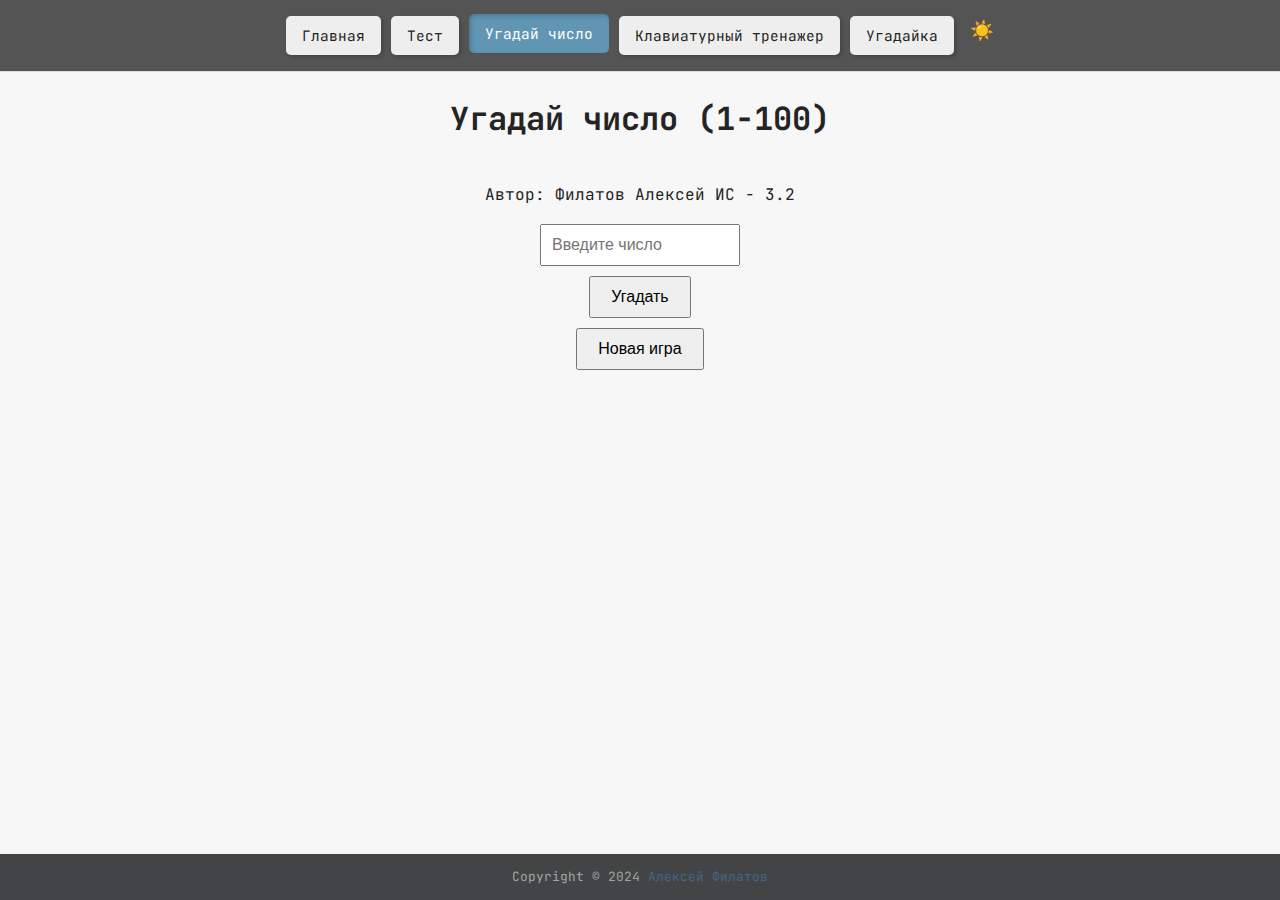
<file: guess_game/index.html>
<!DOCTYPE html>
<html lang="ru">
<head>
    <meta charset="UTF-8">
    <meta name="viewport" content="width=device-width, initial-scale=1.0">
    <title>Угадай число</title>
    <link rel="stylesheet" href="style.css">
    <link rel="stylesheet" href="../style.css">
</head>
<body>
    <header>
        <nav class="container">
            <div class="nav-content">
                <ul class="project-links">
                    <li><a href="../index.html" class="project-button">Главная</a></li>
                    <li><a href="../tests_site/main.html" class="project-button">Тест</a></li>
                    <li><a href="index.html" class="project-button">Угадай число</a></li>
                    <li><a href="../keyboard_game\index.html" class="project-button">Клавиатурный тренажер</a></li>
                    <li><a href="../puzzle/puzzle.html" class="project-button">Угадайка</a></li>
                </ul>
                <button id="theme-toggle">
                    <span class="sun-icon">☀️</span> <span class="moon-icon">🌙</span>
                </button>
            </div>
        </nav>
    </header>

    <h1>Угадай число (1-100)</h1>
    <p>Автор: Филатов Алексей ИС - 3.2</p>
    <div id="game-container">
        <input type="number" id="userInput" placeholder="Введите число" min="1" max="100">
        <button id="submitBtn">Угадать</button>
        <button id="newGameBtn">Новая игра</button>
        <div id="output"></div>
        <div id="attempts"></div>
        <div id="image-container"></div>
    </div>
    <script src="script.js"></script>

    
</body>
<footer>
    <div class="container">
        <p>Copyright © 2024 <a href="https://github.com/jumpky/TESTS">Алексей Филатов</a></p>
    </div>
</footer>
</html>
</file>
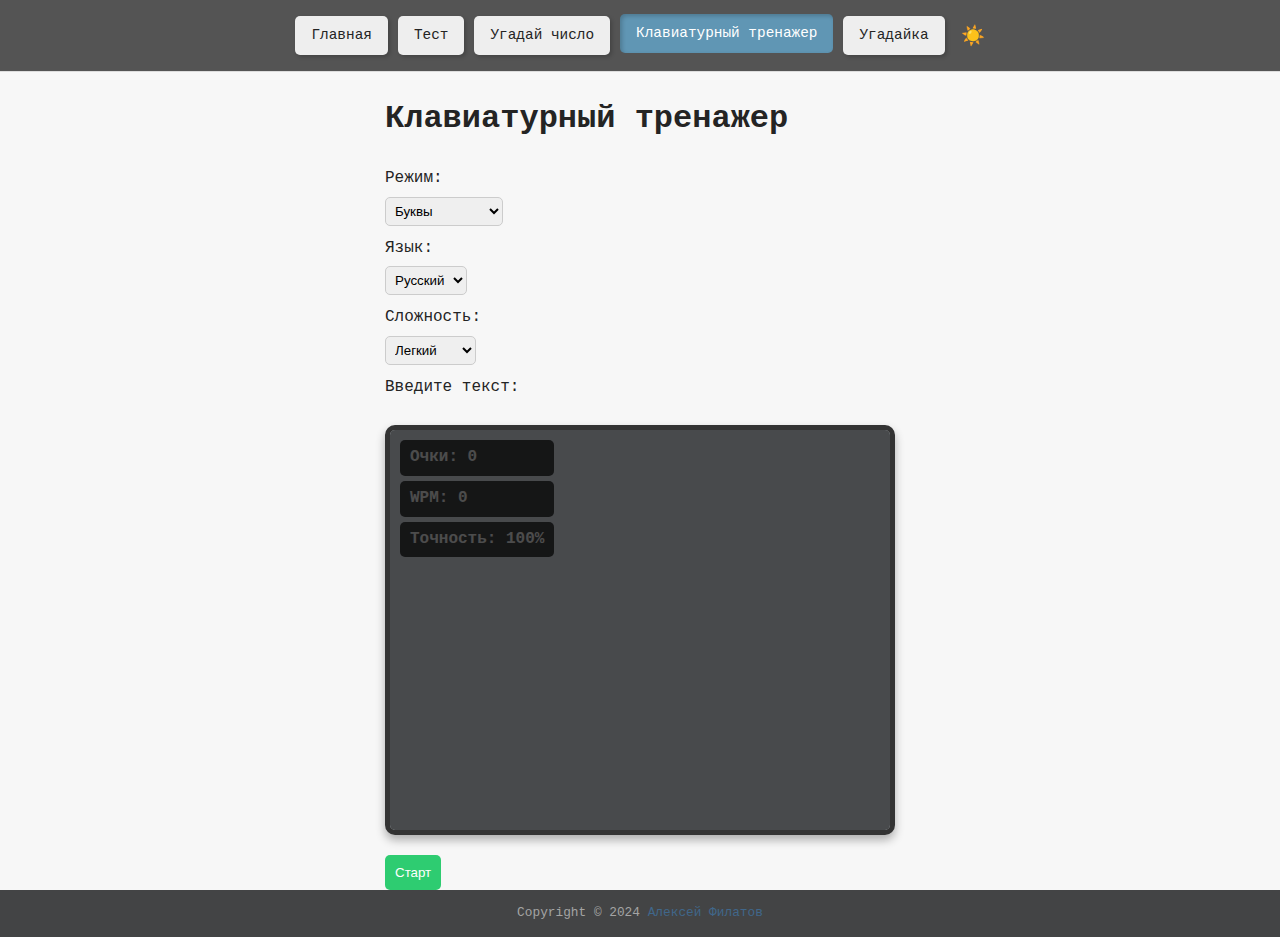
<file: keyboard_game/index.html>
<!DOCTYPE html>
<html lang="ru">
<head>
    <meta charset="UTF-8">
    <meta name="viewport" content="width=device-width, initial-scale=1.0">
    <title>Клавиатурный тренажер</title>
    <link rel="stylesheet" href="main/css/styles.css">
    <link rel="stylesheet" href="main/css/result.css">
</head>
<body>
    <header>
        <nav class="container">
            <div class="nav-content">
                <ul class="project-links">
                    <li><a href="../index.html" class="project-button">Главная</a></li>
                    <li><a href="../tests_site/main.html" class="project-button">Тест</a></li>
                    <li><a href="../guess_game/index.html" class="project-button">Угадай число</a></li>
                    <li><a href="index.html" class="project-button">Клавиатурный тренажер</a></li>
                    <li><a href="../puzzle/puzzle.html" class="project-button">Угадайка</a></li>
                </ul>
                <button id="theme-toggle">
                    <span class="sun-icon">☀️</span> <span class="moon-icon">🌙</span>
                </button>
            </div>
        </nav>
    </header>


    <main class="container">
        <h1>Клавиатурный тренажер</h1>

        <div class="settings">
            <label for="mode">Режим:</label>
            <select id="mode">
                <option value="letters">Буквы</option>
                <option value="words">Слова</option>
                <option value="sentences">Предложения</option>
                <option value="text">Текст</option>
            </select>

            <label for="language">Язык:</label>
            <select id="language">
                <option value="ru">Русский</option>
                <option value="en">English</option>
            </select>

            <label for="difficulty">Сложность:</label>
            <select id="difficulty">
                <option value="easy">Легкий</option>
                <option value="medium">Средний</option>
                <option value="hard">Сложный</option>
            </select>

            <label for="userInput">Введите текст:</label>
            <textarea id="userInput" style="display: none;"></textarea>
        </div>

        <div class="game-container">
            <div id="fallingItems"></div>
            <div id="overlay"><span id="countdown"></span></div>
            <div class="stats">
                <div>Очки: <span id="score">0</span></div>
                <div>WPM: <span id="wpm">0</span></div>
                <div>Точность: <span id="accuracy">100%</span></div>
            </div>
        </div>

        <button id="startButton">Старт</button>

        <div id="resultContainer" class="modal">
            <div class="modal-content">
                <span class="close-modal">×</span>
                <h2>Результаты</h2>
                <p id="resultMessage"></p>
                <p>Очки: <span id="finalScore"></span></p>
                <p>WPM: <span id="finalWpm"></span></p>
                <p>Точность: <span id="finalAccuracy"></span></p>
                <button id="closeButton">Новая игра</button>
            </div>
        </div>
    </main>

    <footer>
        <div class="container">
            <p>Copyright © 2024 <a href="https://github.com/jumpky/TESTS">Алексей Филатов</a></p>
        </div>
    </footer>

    <script src="script.js"></script>
</body>
</html>
</file>
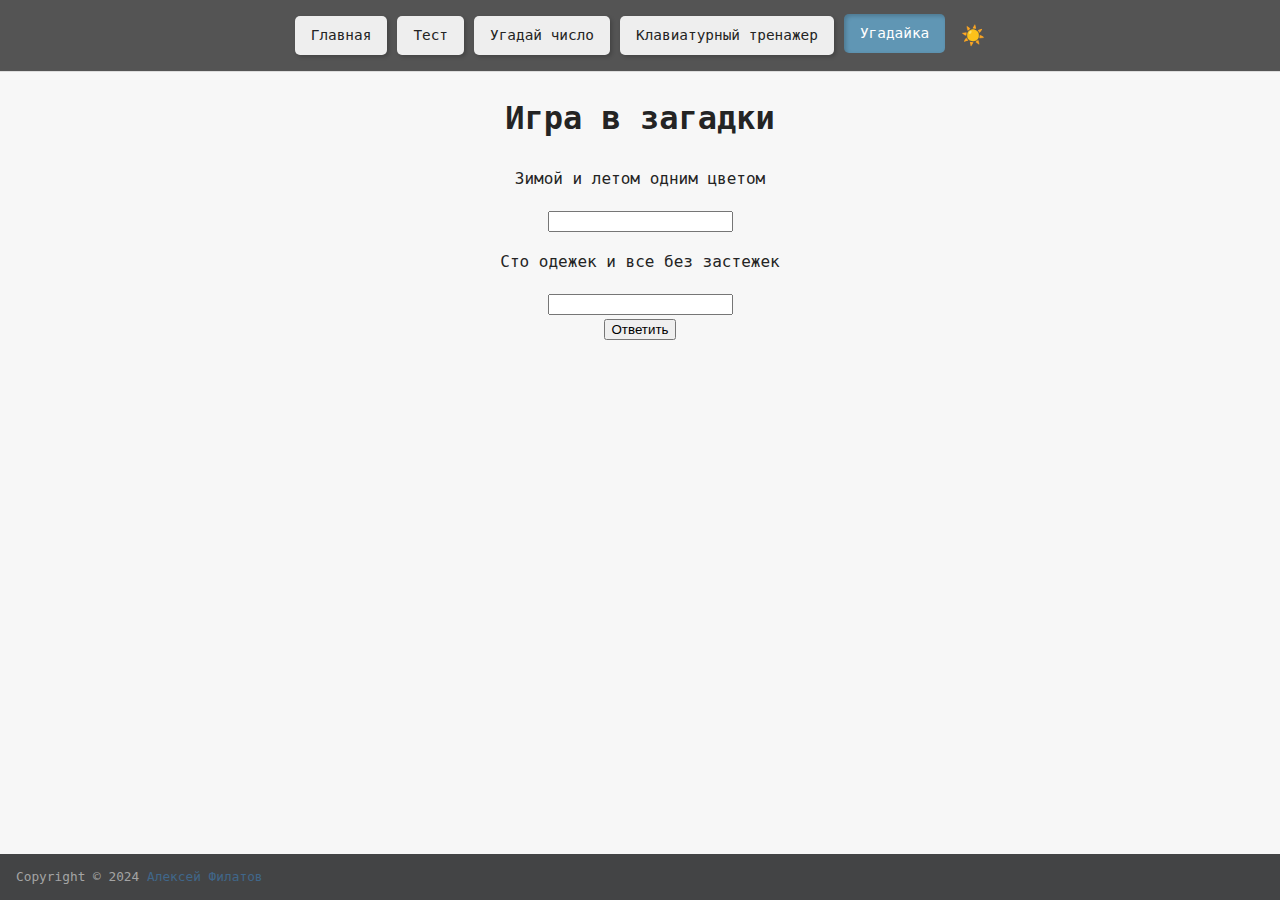
<file: puzzle/puzzle.html>
<!DOCTYPE html>
<html>
<head>
    <meta charset="utf-8">
    <title>Личный сайт студента МГИМО</title>
    <link rel="stylesheet" href="style.css">
</head>
<body>
    <header>
        <nav class="container">
            <div class="nav-content">
                <ul class="project-links">
                    <li><a href="../index.html" class="project-button">Главная</a></li>
                    <li><a href="../tests_site/main.html" class="project-button">Тест</a></li>
                    <li><a href="../guess_game/index.html" class="project-button">Угадай число</a></li>
                    <li><a href="../keyboard_game\index.html" class="project-button">Клавиатурный тренажер</a></li>
                    <li><a href="puzzle.html" class="project-button">Угадайка</a></li>
                </ul>
                <button id="theme-toggle">
                    <span class="sun-icon">☀️</span> <span class="moon-icon">🌙</span>
                </button>
            </div>
        </nav>
    </header>

<div id="content">
    <div id="center">
        <h1>Игра в загадки</h1>
        <div id="box">
            <form action="" method="GET">
                <p>Зимой и летом одним цветом</p>
                <input type="text" name="question1" id="firstQuestion">
                <p>Сто одежек и все без застежек</p>
                <input type="text" name="question2" id="secondQuestion"><br>
                <input type="submit" value="Ответить">
            </form>    
        </div>
    </div>
</div>
<script src="puzzle.php"></script>
<script src="script.js"></script>
</body>
<footer>
    <div class="container">
        <p>Copyright © 2024 <a href="https://github.com/jumpky/TESTS">Алексей Филатов</a></p>
    </div>
</footer>
</html>
</file>
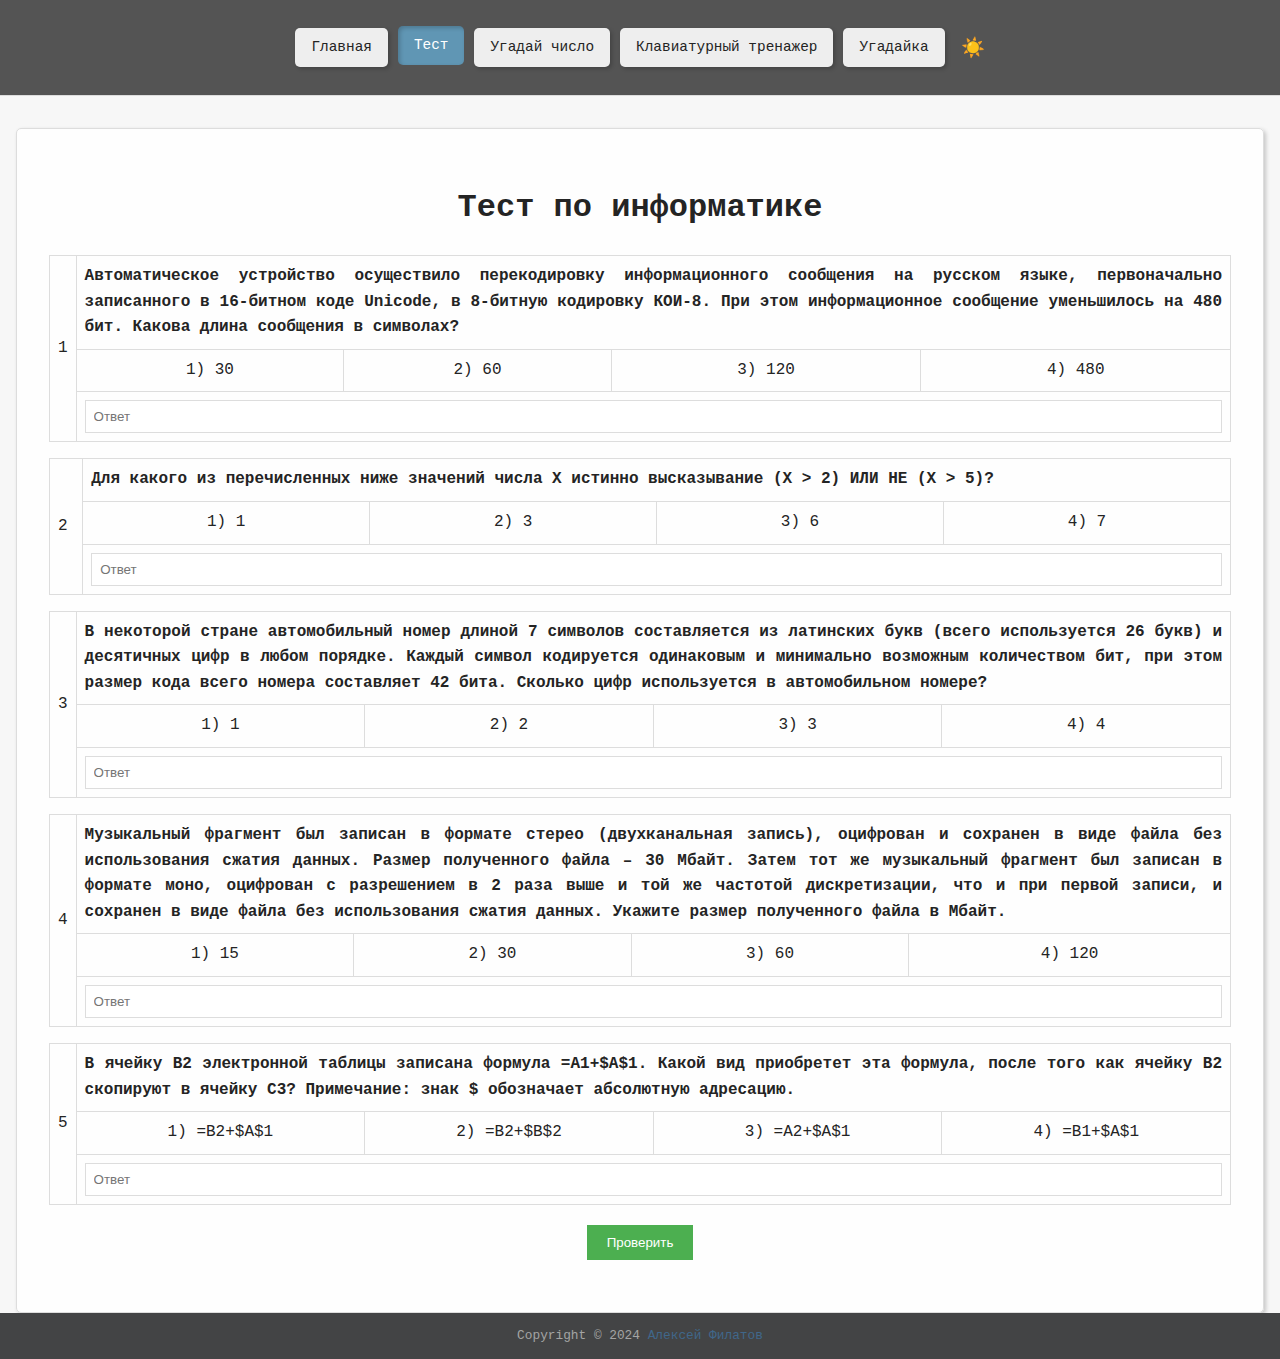
<file: tests_site/main.html>
<!DOCTYPE html>
<html lang="en">
<head>
    <meta charset="UTF-8">
    <meta name="viewport" content="width=device-width, initial-scale=1.0">
    <title>Тест по информатике Филатов Алексей</title>
    <link rel="stylesheet" href="style.css">
    <link rel="stylesheet" href="../style.css">
</head>
<body>
    <header>
        <nav class="container">
            <div class="nav-content">
                <ul class="project-links">
                    <li><a href="../index.html" class="project-button">Главная</a></li>
                    <li><a href="main.html" class="project-button">Тест</a></li>
                    <li><a href="../guess_game/index.html" class="project-button">Угадай число</a></li>
                    <li><a href="../keyboard_game/start.html" class="project-button">Клавиатурный тренажер</a></li>
                    <li><a href="../puzzle/puzzle.html" class="project-button">Угадайка</a></li>
                </ul>
                <button id="theme-toggle">
                    <span class="sun-icon">☀️</span> <span class="moon-icon">🌙</span>
                </button>
            </div>
        </nav>
    </header>

    <main class="container">
        <section class="test-section">
          <h1>Тест по информатике</h1>
          <div id="result" style="display: none;">
              Правильных ответов: <span id="score">0</span> из 5
          </div>
  
    <table border="1" id="q1">
        <tr>
            <td rowspan="3">1</td>
            <td colspan="4" class="task">
                Автоматическое устройство осуществило перекодировку информационного сообщения на русском языке,
                первоначально записанного в 16-битном коде Unicode, в 8-битную кодировку КОИ-8. При этом информационное
                сообщение уменьшилось на 480 бит. Какова длина сообщения в символах?
            </td>
        </tr>
        <tr>
            <td class="variant">1) 30</td>
            <td class="variant">2) 60</td>
            <td class="variant">3) 120</td>
            <td class="variant">4) 480</td>
        </tr>
        <tr>
            <td colspan="5">
                <input id="a1" type="text" class="answer" placeholder="Ответ" />
            </td>
        </tr>
    </table>

    <table border="1" id="q2">
        <tr>
            <td rowspan="3">2</td>
            <td colspan="4" class="task">
                Для какого из перечисленных ниже значений числа X истинно высказывание (X > 2) ИЛИ НЕ (X > 5)?
            </td>
        </tr>
        <tr>
            <td class="variant">1) 1</td>
            <td class="variant">2) 3</td>
            <td class="variant">3) 6</td>
            <td class="variant">4) 7</td>
        </tr>
        <tr>
            <td colspan="5">
                <input id="a2" type="text" class="answer" placeholder="Ответ" />
            </td>
        </tr>
    </table>

    <table border="1" id="q3">
        <tr>
            <td rowspan="3">3</td>
            <td colspan="4" class="task">
                В некоторой стране автомобильный номер длиной 7 символов составляется из латинских букв (всего используется 26 букв)
                и десятичных цифр в любом порядке. Каждый символ кодируется одинаковым и минимально возможным количеством бит,
                при этом размер кода всего номера составляет 42 бита. Сколько цифр используется в автомобильном номере?
            </td>
        </tr>
        <tr>
            <td class="variant">1) 1</td>
            <td class="variant">2) 2</td>
            <td class="variant">3) 3</td>
            <td class="variant">4) 4</td>
        </tr>
        <tr>
            <td colspan="5">
                <input id="a3" type="text" class="answer" placeholder="Ответ" />
            </td>
        </tr>
    </table>

    <table border="1" id="q4">
        <tr>
            <td rowspan="3">4</td>
            <td colspan="4" class="task">
                Музыкальный фрагмент был записан в формате стерео (двухканальная запись), оцифрован и сохранен в виде файла без
                использования сжатия данных. Размер полученного файла – 30 Мбайт. Затем тот же музыкальный фрагмент был записан
                в формате моно, оцифрован с разрешением в 2 раза выше и той же частотой дискретизации, что и при первой записи, и
                сохранен в виде файла без использования сжатия данных. Укажите размер полученного файла в Мбайт.
            </td>
        </tr>
        <tr>
            <td class="variant">1) 15</td>
            <td class="variant">2) 30</td>
            <td class="variant">3) 60</td>
            <td class="variant">4) 120</td>
        </tr>
        <tr>
            <td colspan="5">
                <input id="a4" type="text" class="answer" placeholder="Ответ" />
            </td>
        </tr>
    </table>

    <table border="1" id="q5">
        <tr>
            <td rowspan="3">5</td>
            <td colspan="4" class="task">
                В ячейку B2 электронной таблицы записана формула =A1+$A$1. Какой вид приобретет эта формула, после того как ячейку B2
                скопируют в ячейку C3? Примечание: знак $ обозначает абсолютную адресацию.
            </td>
        </tr>
        <tr>
            <td class="variant">1) =B2+$A$1</td>
            <td class="variant">2) =B2+$B$2</td>
            <td class="variant">3) =A2+$A$1</td>
            <td class="variant">4) =B1+$A$1</td>
        </tr>
        <tr>
            <td colspan="5">
                <input id="a5" type="text" class="answer" placeholder="Ответ" />
            </td>
        </tr>
    </table>
</table>
<button onclick="Check()">Проверить</button>
</section>
</main>
<footer>
    <div class="container">
        <p>Copyright © 2024 <a href="https://github.com/jumpky/TESTS">Алексей Филатов</a></p>
    </div>
</footer>
<script src="script.js"></script>
</body>
</html>
</file>
<file: guess_game/style.css>
@import url('https://fonts.googleapis.com/css2?family=JetBrains+Mono:ital,wght@0,400;1,400&display=swap');


body {
    background-color: #f7f7f7;
    text-align: center;
    font-family: "JetBrains Mono", monospace;
    font-optical-sizing: auto;
    font-weight: 400;
    font-style: normal;
}

#header {
    min-width: 1300px;
    border-bottom: 1px solid #b5b7ba;
    background-color: #dfdfdf;
    margin: 0 auto;
    height: 50px;
    text-align: center;
    padding-top: 18px;
}

#game-container {
    display: flex;
    flex-direction: column;
    align-items: center;
}

input {
    padding: 10px;
    font-size: 16px;
    margin-bottom: 10px;
    box-sizing: border-box;
    width: 200px; 
}

button {
    padding: 10px 20px;
    font-size: 16px;
    margin-bottom: 10px;
    cursor: pointer;
}

#output {
    margin-top: 20px;
    font-size: 18px;
}

#attempts {
    margin-top: 10px;
    font-size: 16px;
}

#image-container {
    margin-top: 20px;
    display: flex;       
    flex-wrap: wrap;       
    justify-content: center;
}

#image-container img {
    width: 100px;
    height: 100px;
    margin: 5px; 
}
</file>
<file: style.css>
:root {
    --bg-color: #f7f7f7;
    --text-color: #242424;
    --accent-color: #40678a;
    --link-hover-color: #6096B4;
    --button-bg: #eee;
    --button-text: var(--text-color);
    --button-hover-bg: #ddd;
    --button-active-bg: #6096B4; 
    --button-active-text: #fff;
    --box-shadow-color: rgba(0, 0, 0, 0.2);
    --box-bg-color: rgba(255, 255, 255, 0.8);
    --border-color: #ddd;
}

body.dark {
    --bg-color: #1e1e1e;
    --text-color: #e0e0e0;
    --accent-color: #8cbbd3;
    --link-hover-color: #a3d0e8;
    --button-bg: #555;
    --button-text: #eee;
    --button-hover-bg: #333;
    --button-active-bg: #8294C4;
    --button-active-text: #fff;
    --box-shadow-color: rgba(255, 255, 255, 0.2);
    --box-bg-color: rgba(20, 20, 20, 0.8);
    --border-color: #555;
}

body {
    font-family: 'JetBrains Mono', monospace;
    background-color: var(--bg-color);
    color: var(--text-color);
    margin: 0;
    line-height: 1.6;
    display: flex;           
    flex-direction: column; 
    min-height: 100vh; 
}

.container {
    max-width: 1500px;
    margin: 0 auto;
    padding: 0 1rem;
}

header {
    background-color: #545454;
    padding: 1rem 0; 
    border-bottom: 1px solid var(--border-color);
}

nav {
    display: flex;
    justify-content: space-between;
    align-items: center;
}

.nav-content {
    display: flex;
    align-items: center;
    gap: 1rem;
    flex-grow: 1;
    justify-content: center;
}


.project-links {
    list-style: none;
    margin: 0;
    padding: 0;
    display: flex;
    gap: 10px;
}

.project-button {
    display: inline-block;
    padding: 0.5rem 1rem;
    font-size: 0.9rem;
    color: var(--button-text);
    text-decoration: none;
    border-radius: 5px;
    border: none;
    transition: background-color 0.3s ease, color 0.3s ease, transform 0.2s ease;
    background-color: var(--button-bg);
    box-shadow: 2px 2px 4px var(--box-shadow-color); /* Уменьшена тень */
}


.project-button:hover {
    background-color: var(--button-hover-bg);
    transform: translateY(-2px);
    text-decoration: none;
}

.project-button.active {
    background-color: var(--button-active-bg);
    color: var(--button-active-text);
    box-shadow: inset 2px 2px 4px var(--box-shadow-color); /* Уменьшена внутренняя тень */
    transform: translateY(-2px);
}


.switch {
    position: relative;
    display: inline-block;
    width: 40px;
    height: 20px;
}

#theme-toggle {
    background: none;
    border: none;
    cursor: pointer;
    padding: 0;
    font-size: 1.2rem;
}

.sun-icon,
.moon-icon {
    display: inline-block; /*  Отображаем обе иконки */
}

body:not(.dark) .moon-icon, /*  Скрываем луну в светлой теме */
body.dark .sun-icon      /*  Скрываем солнце в темной теме */ {
    display: none;
}

main {
    flex: 1;  /*  main займет все доступное пространство */
    padding: 2rem 0;
}
.hero {
    text-align: center;
    margin-bottom: 2rem;
}



.about {
    display: flex;
    gap: 2rem;
    align-items: stretch;
}

.about-img {
    width: 400px; /* Фиксированный размер */
    max-width: 50%;
    height: auto;
  }

.about-img img {
    display: block;
    width: 100%;
    max-height: 600px; /* Ограничиваем максимальную высоту */
    object-fit: cover;
    border: 2px solid #bb86fc;
    border-radius: 5px;
  }




.about-text {
    border: 1px solid var(--border-color);
    padding: 1rem;
    border-radius: 5px;
    background-color: var(--box-bg-color);
    box-shadow: 2px 2px 4px var(--box-shadow-color);
    color: var(--text-color);
    flex: 1; /* Занимаем оставшееся пространство */
    display: flex; /*  Flexbox для выравнивания текста */
    flex-direction: column; /*  Расположение текста по вертикали */
}


.project-list ul {
  list-style-type: disc;  /*  Маркированный список */
  padding-left: 20px;    /*  Отступ слева для маркеров */
}

.project-list a {
   color: var(--accent-color);
}

.project-list a:hover {
    color: var(--link-hover-color);
}



@media (max-width: 768px) {
    .about {
        flex-direction: column; /*  Вертикальное расположение на мобильных */
        align-items: center;
    }
    .about-img {
        margin-bottom: 1rem;
        flex: 0 0 auto; /* Ширина определяется содержимым*/

    }
}

a {
    color: var(--accent-color);
    text-decoration: none; /* Убираем подчеркивание */
    transition: color 0.3s ease; /*  Плавное изменение цвета */
}

footer {
    background-color: #434445;
    color: #a4a4a4;
    text-align: center;
    padding:  0;
    font-size: 0.8rem;
    margin-top: auto; /*  Ключевой момент: отступ сверху - auto */
}
</file>
<file: keyboard_game/main/css/styles.css>
:root {
    --bg-color: #f7f7f7;
    --text-color: #242424;
    --accent-color: #40678a;
    --link-hover-color: #6096B4;
    --button-bg: #eee;
    --button-text: var(--text-color);
    --button-hover-bg: #ddd;
    --button-active-bg: #6096B4; 
    --button-active-text: #fff;
    --box-shadow-color: rgba(0, 0, 0, 0.2);
    --box-bg-color: rgba(255, 255, 255, 0.8);
    --border-color: #ddd;
}

body.dark {
    --bg-color: #1e1e1e;
    --text-color: #e0e0e0;
    --accent-color: #8cbbd3;
    --link-hover-color: #a3d0e8;
    --button-bg: #555;
    --button-text: #eee;
    --button-hover-bg: #333;
    --button-active-bg: #8294C4;
    --button-active-text: #fff;
    --box-shadow-color: rgba(255, 255, 255, 0.2);
    --box-bg-color: rgba(20, 20, 20, 0.8);
    --border-color: #555;
}

body {
    font-family: 'JetBrains Mono', monospace;
    background-color: var(--bg-color);
    color: var(--text-color);
    margin: 0;
    line-height: 1.6;
    display: flex;           
    flex-direction: column; 
    min-height: 100vh; 
}

.container {
    max-width: 1500px;
    margin: 0 auto;
    padding: 0 1rem;
}

header {
    background-color: #545454;
    padding: 1rem 0; 
    border-bottom: 1px solid var(--border-color);
}

nav {
    display: flex;
    justify-content: space-between;
    align-items: center;
}

.nav-content {
    display: flex;
    align-items: center;
    gap: 1rem;
    flex-grow: 1;
    justify-content: center;
}


.project-links {
    list-style: none;
    margin: 0;
    padding: 0;
    display: flex;
    gap: 10px;
}

.project-button {
    display: inline-block;
    padding: 0.5rem 1rem;
    font-size: 0.9rem;
    color: var(--button-text);
    text-decoration: none;
    border-radius: 5px;
    border: none;
    transition: background-color 0.3s ease, color 0.3s ease, transform 0.2s ease;
    background-color: var(--button-bg);
    box-shadow: 2px 2px 4px var(--box-shadow-color); /* Уменьшена тень */
}


.project-button:hover {
    background-color: var(--button-hover-bg);
    transform: translateY(-2px);
    text-decoration: none;
}

.project-button.active {
    background-color: var(--button-active-bg);
    color: var(--button-active-text);
    box-shadow: inset 2px 2px 4px var(--box-shadow-color); /* Уменьшена внутренняя тень */
    transform: translateY(-2px);
}


.switch {
    position: relative;
    display: inline-block;
    width: 40px;
    height: 20px;
}

#theme-toggle {
    background: none;
    border: none;
    cursor: pointer;
    padding: 0;
    font-size: 1.2rem;
}

.sun-icon,
.moon-icon {
    display: inline-block; /*  Отображаем обе иконки */
}

body:not(.dark) .moon-icon, /*  Скрываем луну в светлой теме */
body.dark .sun-icon      /*  Скрываем солнце в темной теме */ {
    display: none;
}

main {
    flex: 1;  /*  main займет все доступное пространство */
    padding: 2rem 0;
}
.hero {
    text-align: center;
    margin-bottom: 2rem;
}



.about {
    display: flex;
    gap: 2rem;
    align-items: stretch;
}

.about-img {
    width: 400px; /* Фиксированный размер */
    max-width: 50%;
    height: auto;
  }

.about-img img {
    display: block;
    width: 100%;
    max-height: 600px; /* Ограничиваем максимальную высоту */
    object-fit: cover;
    border: 2px solid #bb86fc;
    border-radius: 5px;
  }




.about-text {
    border: 1px solid var(--border-color);
    padding: 1rem;
    border-radius: 5px;
    background-color: var(--box-bg-color);
    box-shadow: 2px 2px 4px var(--box-shadow-color);
    color: var(--text-color);
    flex: 1; /* Занимаем оставшееся пространство */
    display: flex; /*  Flexbox для выравнивания текста */
    flex-direction: column; /*  Расположение текста по вертикали */
}


.project-list ul {
  list-style-type: disc;  /*  Маркированный список */
  padding-left: 20px;    /*  Отступ слева для маркеров */
}

.project-list a {
   color: var(--accent-color);
}

.project-list a:hover {
    color: var(--link-hover-color);
}



a {
    color: var(--accent-color);
    text-decoration: none; 
    transition: color 0.3s ease; 
}

a:hover {
    color: var(--link-hover-color);
}


footer {
    background-color: #434445;
    color: #a4a4a4;
    text-align: center;
    padding:  0;
    font-size: 0.8rem;
    margin-top: auto; 
}

.settings {
    display: flex;
    flex-direction: column;
    align-items: flex-start;
    margin-bottom: 20px;
}

.settings label {
    margin-bottom: 5px;
}

.settings select,
.settings textarea {
    margin-bottom: 10px;
    padding: 5px;
    border: 1px solid #ccc;
    border-radius: 5px;
}

.game-container {
    position: relative;
    width: 500px;
    height: 400px;
    border: 5px solid #333;
    overflow: hidden;
    margin-bottom: 20px;
    background-color: #f0f8ff;
    border-radius: 10px;
    box-shadow: 0 5px 10px rgba(0, 0, 0, 0.3);
}

#fallingItems {
    position: absolute;
    width: 100%;
    height: 100%;
}


.falling-item {
    position: absolute;
    background: #3498db;
    color: #fff;
    padding: 5px 10px;
    border-radius: 5px;
    box-shadow: 0 2px 5px rgba(0, 0, 0, 0.4);
    animation: falling 8s linear;
    transition: top 0.1s linear;
    z-index: 1;
}

@keyframes falling {
    0% { top: 0; opacity: 1; }
    100% { top: 400px; opacity: 0; transform: scale(0.5); }
}


.falling-item.hit {
    animation: none;
    transition: transform 0.3s ease-in, opacity 0.3s ease-in;
    transform: scale(0);
    opacity: 0;
}

.stats {
    position: absolute;
    top: 10px;
    left: 10px;
    color: #fff;
    display: flex;
    flex-direction: column;
    gap: 5px;
}

.stats div {
    background: rgba(0, 0, 0, 0.7);
    padding: 5px 10px;
    border-radius: 5px;
    font-weight: 700; 
}

#overlay {
    position: absolute;
    inset: 0; 
    background-color: rgba(0, 0, 0, 0.7);
    display: flex;
    justify-content: center;
    align-items: center;
    z-index: 2;
}

#countdown {
    font-size: 3em;
    color: #fff;
}


#startButton, #closeButton {
    background-color: #2ecc71;
    color: #fff;
    padding: 10px 10px;
    border: none;
    border-radius: 5px;
    cursor: pointer;
}



.modal {
    display: none;
    position: fixed;
    inset: 0;
    overflow: auto;
    background-color: rgba(0, 0, 0, 0.4);
    justify-content: center;
    align-items: center;
    z-index: 10;
}

.modal-content {
    background-color: #fefefe;
    padding: 20px;
    border: 3px solid #999;
    border-radius: 10px;
    max-width: 500px;
    text-align: left;
    position: relative;
}


.close-modal {
    cursor: pointer;
    position: absolute;
    top: 10px;
    right: 10px;
    font-size: 20px;
}

.keyboard-trainer {
    background-color: var(--box-bg-color);
    border: 1px solid var(--border-color);
    border-radius: 5px;
    box-shadow: 2px 2px 4px var(--box-shadow-color);
    padding: 2rem;
    text-align: left; 
    margin-top: 20px;
}
.keyboard-trainer .settings {
    display: flex;
    flex-direction: column;
    gap: 0.5rem;
    margin-bottom: 1rem;
}

.keyboard-trainer label {
    margin-bottom: 0.2rem;
}


.keyboard-trainer select,
.keyboard-trainer textarea {
    padding: 0.5rem;
    border: 1px solid var(--border-color);
    border-radius: 5px;
    background-color: var(--input-bg-color);
    color: var(--input-text-color);
}
</file>
<file: keyboard_game/main/css/result.css>
/* result.css */
#resultContainer { 
    display: none;
    position: fixed; 
    top: 0;
    left: 0;
    width: 100%;
    height: 100%;
    background: rgba(0, 0, 0, 0.5);
    justify-content: center;
    align-items: center;
    z-index: 1000;
}

#resultContainer.show {
    opacity: 1;
}

.result-content {
    background-color: white;
    padding: 20px;
    border-radius: 10px;
    box-shadow: 0px 5px 10px rgba(0, 0, 0, 0.3);
    text-align: center;
}

#closeButton {
    background-color: #2ecc71;
    color: white;
    padding: 10px 20px;
    border: none;
    border-radius: 5px;
    cursor: pointer;
    margin-top: 10px;

}
</file>
<file: puzzle/style.css>
:root {
    --bg-color: #f7f7f7;
    --text-color: #242424;
    --accent-color: #40678a;
    --link-hover-color: #6096B4;
    --button-bg: #eee;
    --button-text: var(--text-color);
    --button-hover-bg: #ddd;
    --button-active-bg: #6096B4; 
    --button-active-text: #fff;
    --box-shadow-color: rgba(0, 0, 0, 0.2);
    --box-bg-color: rgba(255, 255, 255, 0.8);
    --border-color: #ddd;
}

body.dark {
    --bg-color: #1e1e1e;
    --text-color: #e0e0e0;
    --accent-color: #8cbbd3;
    --link-hover-color: #a3d0e8;
    --button-bg: #555;
    --button-text: #eee;
    --button-hover-bg: #333;
    --button-active-bg: #8294C4;
    --button-active-text: #fff;
    --box-shadow-color: rgba(255, 255, 255, 0.2);
    --box-bg-color: rgba(20, 20, 20, 0.8);
    --border-color: #555;
}

body {
    font-family: 'JetBrains Mono', monospace;
    background-color: var(--bg-color);
    color: var(--text-color);
    line-height: 1.6;
    display: flex;
    flex-direction: column;
    min-height: 100vh;
    text-align: center;
    margin: 0;

}
h1{
    text-align: center
}
.container {
    max-width: 1500px;
    margin: 0 auto;
    padding: 0 1rem;
    display: flex
}

header {
    background-color: #545454;
    padding: 1rem 0; 
    border-bottom: 1px solid var(--border-color);
}

nav {
    display: flex;
    justify-content: space-between;
    align-items: center;
}

.nav-content {
    display: flex;
    align-items: center;
    gap: 1rem;
    flex-grow: 1;
    justify-content: center;
}


.project-links {
    list-style: none;
    margin: 0;
    padding: 0;
    display: flex;
    gap: 10px;
}

.project-button {
    display: inline-block;
    padding: 0.5rem 1rem;
    font-size: 0.9rem;
    color: var(--button-text);
    text-decoration: none;
    border-radius: 5px;
    border: none;
    transition: background-color 0.3s ease, color 0.3s ease, transform 0.2s ease;
    background-color: var(--button-bg);
    box-shadow: 2px 2px 4px var(--box-shadow-color); /* Уменьшена тень */
}


.project-button:hover {
    background-color: var(--button-hover-bg);
    transform: translateY(-2px);
    text-decoration: none;
}

.project-button.active {
    background-color: var(--button-active-bg);
    color: var(--button-active-text);
    box-shadow: inset 2px 2px 4px var(--box-shadow-color); /* Уменьшена внутренняя тень */
    transform: translateY(-2px);
}


.switch {
    position: relative;
    display: inline-block;
    width: 40px;
    height: 20px;
}

#theme-toggle {
    background: none;
    border: none;
    cursor: pointer;
    padding: 0;
    font-size: 1.2rem;
}

.sun-icon,
.moon-icon {
    display: inline-block; /*  Отображаем обе иконки */
}

body:not(.dark) .moon-icon, /*  Скрываем луну в светлой теме */
body.dark .sun-icon      /*  Скрываем солнце в темной теме */ {
    display: none;
}

main {
    flex: 1;  /*  main займет все доступное пространство */
    padding: 2rem 0;
}


a {
    color: var(--accent-color);
    text-decoration: none; /* Убираем подчеркивание */
    transition: color 0.3s ease; /*  Плавное изменение цвета */
}

footer {
    background-color: #434445;
    color: #a4a4a4;
    text-align: center;
    padding:  0;
    font-size: 0.8rem;
    margin-top: auto; /*  Ключевой момент: отступ сверху - auto */
}
</file>
<file: tests_site/style.css>
:root {
    --bg-color: #f7f7f7;
    --text-color: #242424;
    --accent-color: #40678a;
    --link-hover-color: #6096B4;
    --button-bg: #eee;
    --button-text: var(--text-color);
    --button-hover-bg: #ddd;
    --button-active-bg: #6096B4; 
    --button-active-text: #fff;
    --box-shadow-color: rgba(0, 0, 0, 0.2);
    --box-bg-color: rgba(255, 255, 255, 0.8);
    --border-color: #ddd;
    --input-bg-color: #fff;
    --input-text-color: #333;
}
.test-section {
    padding: 2rem;
    background-color: var(--box-bg-color);
    border: 1px solid var(--border-color);
    border-radius: 5px;
    box-shadow: 2px 2px 4px var(--box-shadow-color);
    text-align: left; 
}

table {
    width: 100%; 
    max-width: 100%;
    margin: 1rem auto; 
    border-collapse: collapse;
}


body.dark {
    --bg-color: #1e1e1e;
    --text-color: #e0e0e0;
    --accent-color: #8cbbd3;
    --link-hover-color: #a3d0e8;
    --button-bg: #555;
    --button-text: #eee;
    --button-hover-bg: #333;
    --button-active-bg: #8294C4;
    --button-active-text: #fff;
    --box-shadow-color: rgba(255, 255, 255, 0.2);
    --box-bg-color: rgba(20, 20, 20, 0.8);
    --border-color: #555;
    --input-bg-color: #333;       
    --input-text-color: #eee;
}

body {
    font-family: 'JetBrains Mono', monospace;
    background-color: var(--bg-color);
    color: var(--text-color);
    line-height: 1.6;
    display: flex;
    flex-direction: column;
    min-height: 100vh;
    text-align: center;
    margin: 0;

}

.container {
    max-width: 1200px;
    margin: 0 auto;
    padding: 0 1rem;
    text-align:center; 
}


header {
    background-color: #545454;
    padding: 0.5rem 0; 
    border-bottom: 1px solid var(--border-color);
    display: flex;
}

nav {
    display: flex;
    justify-content: space-between;
    align-items: center;
}

.nav-content {
    display: flex;
    align-items: center;
    gap: 1rem;
    flex-grow: 1;
    justify-content: center;
}

.test-section h1 { 
    text-align: center; 
}

.project-links {
    margin: 0;
    padding: 0;
    display: flex;
    gap: 10px;
}

.project-button {
    display: inline-block;
    padding: 0.5rem 1rem;
    font-size: 0.9rem;
    color: var(--button-text);
    text-decoration: none;
    border-radius: 5px;
    border: none;
    transition: background-color 0.3s ease, color 0.3s ease, transform 0.2s ease;
    background-color: var(--button-bg);
    box-shadow: 2px 2px 4px var(--box-shadow-color);
}

.project-button:hover {
    background-color: var(--button-hover-bg);
    transform: translateY(-2px);
    text-decoration: none; 
}

.project-button.active {
    background-color: var(--button-active-bg);
    color: var(--button-active-text);
    box-shadow: inset 2px 2px 4px var(--box-shadow-color);
    transform: translateY(-2px);
}

.switch {
    position: relative;
    display: inline-block;
    width: 40px;
    height: 20px;
}

#theme-toggle {
    background: none;
    border: none;
    cursor: pointer;
    padding: 0;
    font-size: 1.2rem;
}

.sun-icon,
.moon-icon {
    display: inline-block;
}

body:not(.dark) .moon-icon,
body.dark .sun-icon {
    display: none;
}

main {
    flex: 1;
    padding: 2rem 0;
}

.hero {
    text-align: center;
    margin-bottom: 2rem;
}

.about {
    display: flex;
    gap: 2rem;
    align-items: stretch;
}


.about-text {
    border: 1px solid var(--border-color);
    padding: 1rem;
    border-radius: 5px;
    background-color: var(--box-bg-color);
    box-shadow: 2px 2px 4px var(--box-shadow-color);
    color: var(--text-color);
    flex: 1;
    display: flex;
    flex-direction: column;
    
}

.test-section {
    padding: 2rem;
    background-color: var(--box-bg-color);
    border: 1px solid var(--border-color);
    border-radius: 5px;
    box-shadow: 2px 2px 4px var(--box-shadow-color);
    text-align: left;
    margin-top: 2rem; 
}

table {
    width: 100%;
    margin: 1rem 0;
    border-collapse: collapse;
    margin-right: auto; 
    margin-left: auto; 
}

td {
    padding: 0.5rem;
    border: 1px solid var(--border-color);
}

.task {
    text-align: justify;
    font-weight: bold;
}


.variant {
    text-align: center;
}

.answer {
    width: 100%;
    padding: 0.5rem;
    box-sizing: border-box;
    border: 1px solid var(--border-color);
    background-color: var(--input-bg-color); 
    color: var(--input-text-color); 
}

button {
    display: block;
    margin: 20px auto;
    padding: 10px 20px;
    background-color: #4CAF50;
    color: white;
    border: none;
    cursor: pointer;
    transition: transform 0.2s;
}


button:hover {
    transform: scale(1.2); 
}

button:active {
    background-color: red;
}

.project-button {
    display: inline-block;
    padding: 0.5rem 1rem;
    font-size: 0.9rem;
    color: var(--button-text);
    text-decoration: none;
    border-radius: 5px;
    border: none;
    transition: background-color 0.3s ease, color 0.3s ease, transform 0.2s ease;
    background-color: var(--button-bg);
    box-shadow: 2px 2px 4px var(--box-shadow-color); 
}


.project-button:hover {
    background-color: var(--button-hover-bg);
    transform: translateY(-2px);
    text-decoration: none;
}

.project-button.active {
    background-color: var(--button-active-bg);
    color: var(--button-active-text);
    box-shadow: inset 2px 2px 4px var(--box-shadow-color);
    transform: translateY(-2px);
}


a {
    color: var(--accent-color);
    text-decoration: none;
    transition: color 0.3s ease;
}

a:hover {
    color: var(--link-hover-color);
    text-decoration: underline;
}

footer {
    background-color: #434445;
    color: #a4a4a4;
    text-align: center;
    padding: 0.5rem 0;
    font-size: 0.8rem;
    margin-top: auto;
}
</file>
